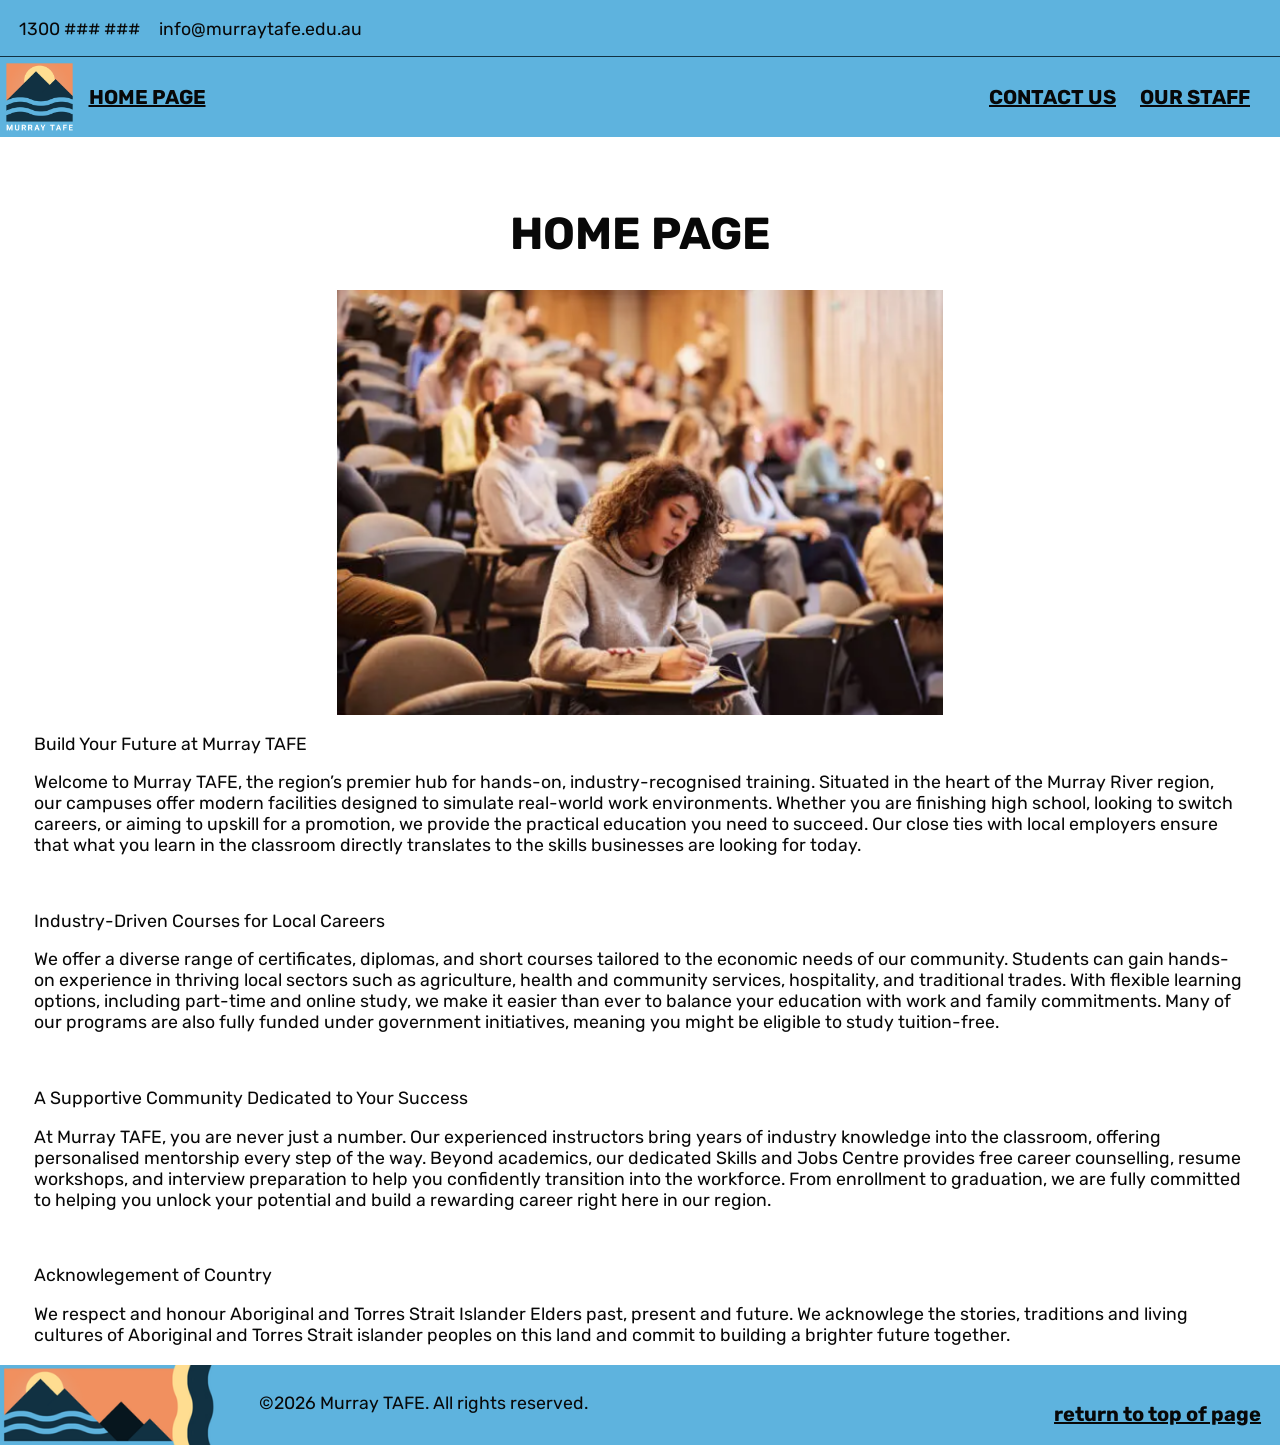
<file: index.html>
<!DOCTYPE html>
<html lang="en">
    <head>
        <link rel="preconnect" href="https://fonts.googleapis.com">
        <link rel="preconnect" href="https://fonts.gstatic.com" crossorigin>
        <link href="https://fonts.googleapis.com/css2?family=Rubik:ital,wght@0,300..900;1,300..900&display=swap" rel="stylesheet">

    <title>Home Page</title>
    <meta name="viewport" content="width=device-width, initial-scale=1">
    <link rel="stylesheet" href="stylesheet.css">
</head>

<body>
    <div id="home" class="heads"><p class="dis">1300 ### ###</p>
        <p>info@murraytafe.edu.au</p>
    </div>
    <div id="banner">
        <img src="Images/Logo.png" alt="company logo" class="logo">
        <a href="index.html">HOME PAGE</a>
        <p class="right"><a href="contact.html">CONTACT US</a>
        <a href="staff.html">OUR STAFF</a></p>
    </div>
<div class="spacer">
    <h1>HOME PAGE</h1>
    <img class="splash" src="Images/Backsplash.png" alt="students studying">
    <p>Build Your Future at Murray TAFE</p>
    <p>Welcome to Murray TAFE, the region’s premier hub for hands-on, industry-recognised training. Situated in the heart of the Murray River region, our campuses offer
        modern facilities designed to simulate real-world work environments. Whether you are finishing high school, looking to switch careers, or aiming to upskill for
        a promotion, we provide the practical education you need to succeed. Our close ties with local employers ensure that what you learn in the classroom directly 
        translates to the skills businesses are looking for today.</p>
        <br>
    <p>Industry-Driven Courses for Local Careers</p>
    <p>We offer a diverse range of certificates, diplomas, and short courses tailored to the economic needs of our community. Students can gain hands-on experience in 
        thriving local sectors such as agriculture, health and community services, hospitality, and traditional trades. With flexible learning options, including part-time 
        and online study, we make it easier than ever to balance your education with work and family commitments. Many of our programs are also fully funded under government 
        initiatives, meaning you might be eligible to study tuition-free.</p>
        <br>
    <p>A Supportive Community Dedicated to Your Success</p>
    <p>At Murray TAFE, you are never just a number. Our experienced instructors bring years of industry knowledge into the classroom, offering personalised mentorship every 
        step of the way. Beyond academics, our dedicated Skills and Jobs Centre provides free career counselling, resume workshops, and interview preparation to help you 
        confidently transition into the workforce. From enrollment to graduation, we are fully committed to helping you unlock your potential and build a rewarding career 
        right here in our region.</p>
        <br>
    <p>Acknowlegement of Country</p>
    <p>We respect and honour Aboriginal and Torres Strait Islander Elders past, present and future. We acknowlege the stories, 
        traditions and living cultures of Aboriginal and Torres Strait islander peoples on this land and commit to building a brighter future together.</p>
</div>
    <footer>
        <p class="left">&copy;2026 Murray TAFE. All rights reserved.
        <a href="#home" style="float: right;">return to top of page</a></p>
    </footer>
</body>
</file>
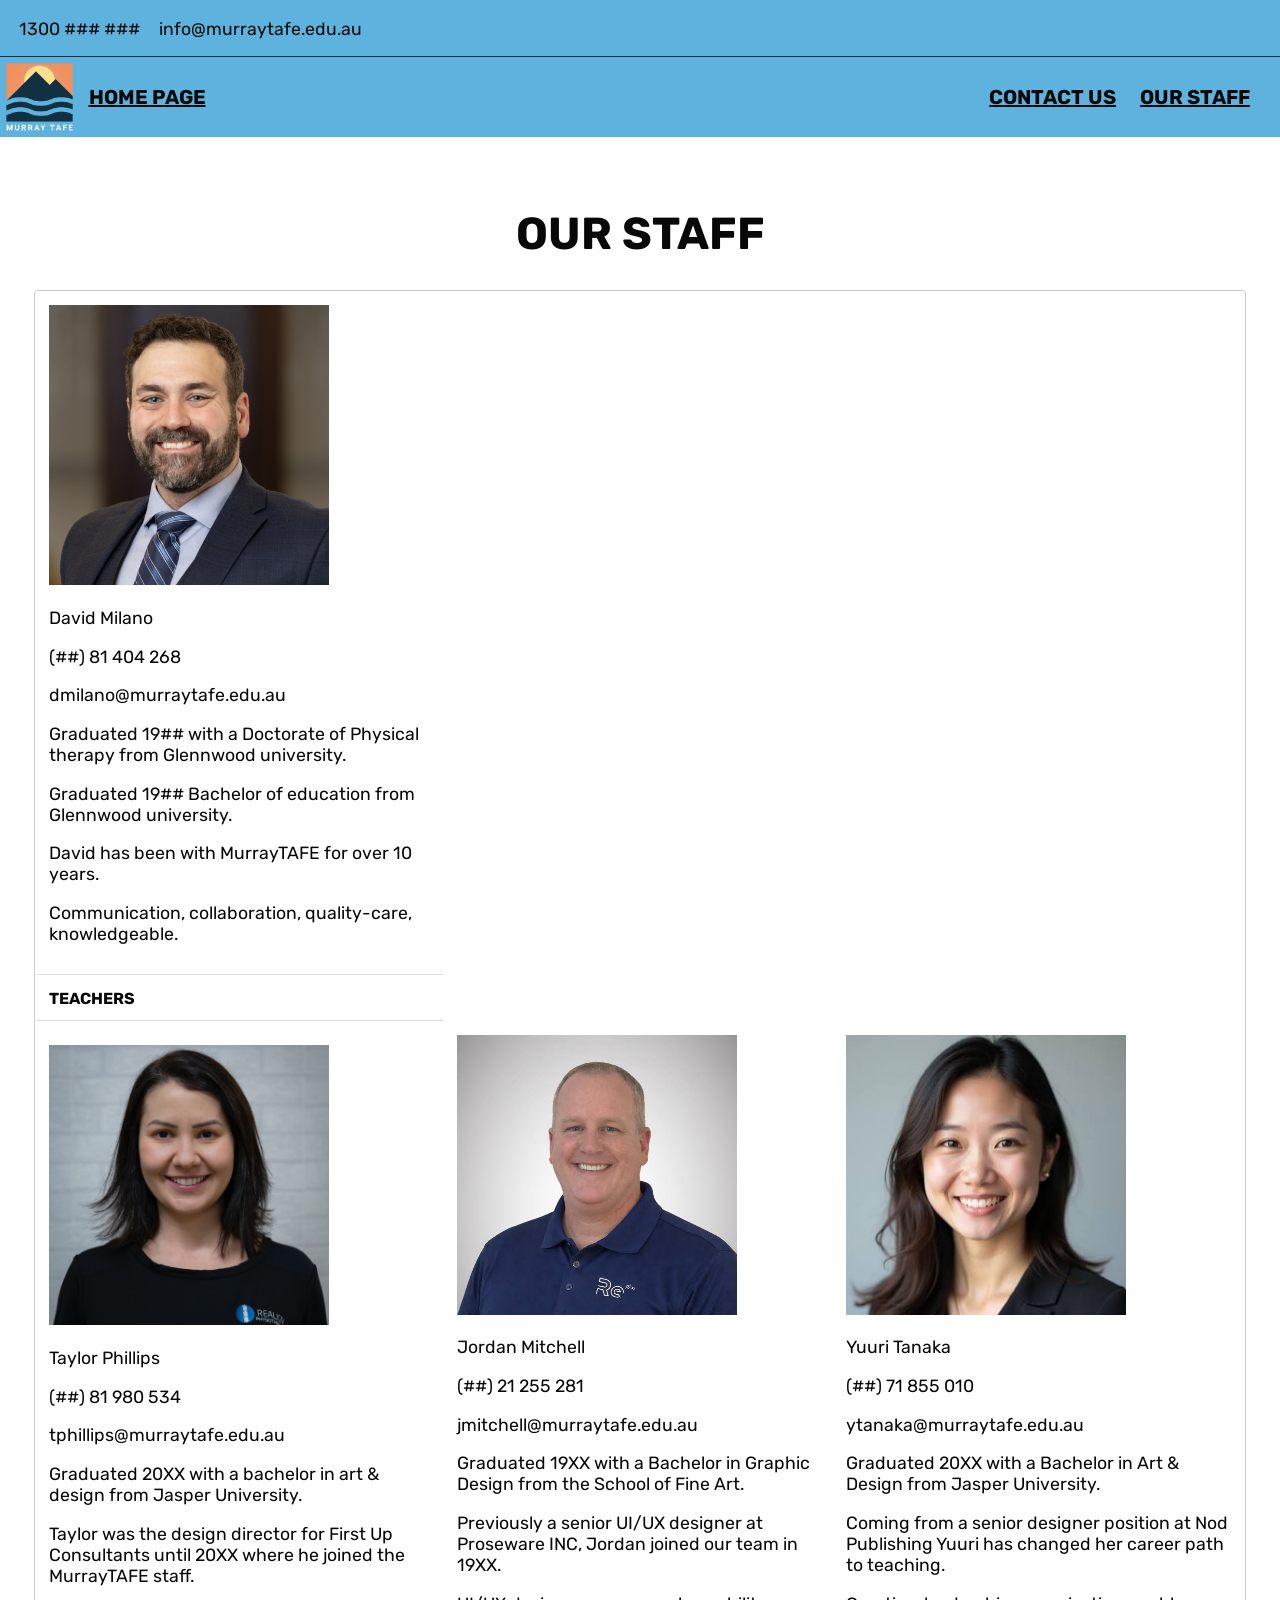
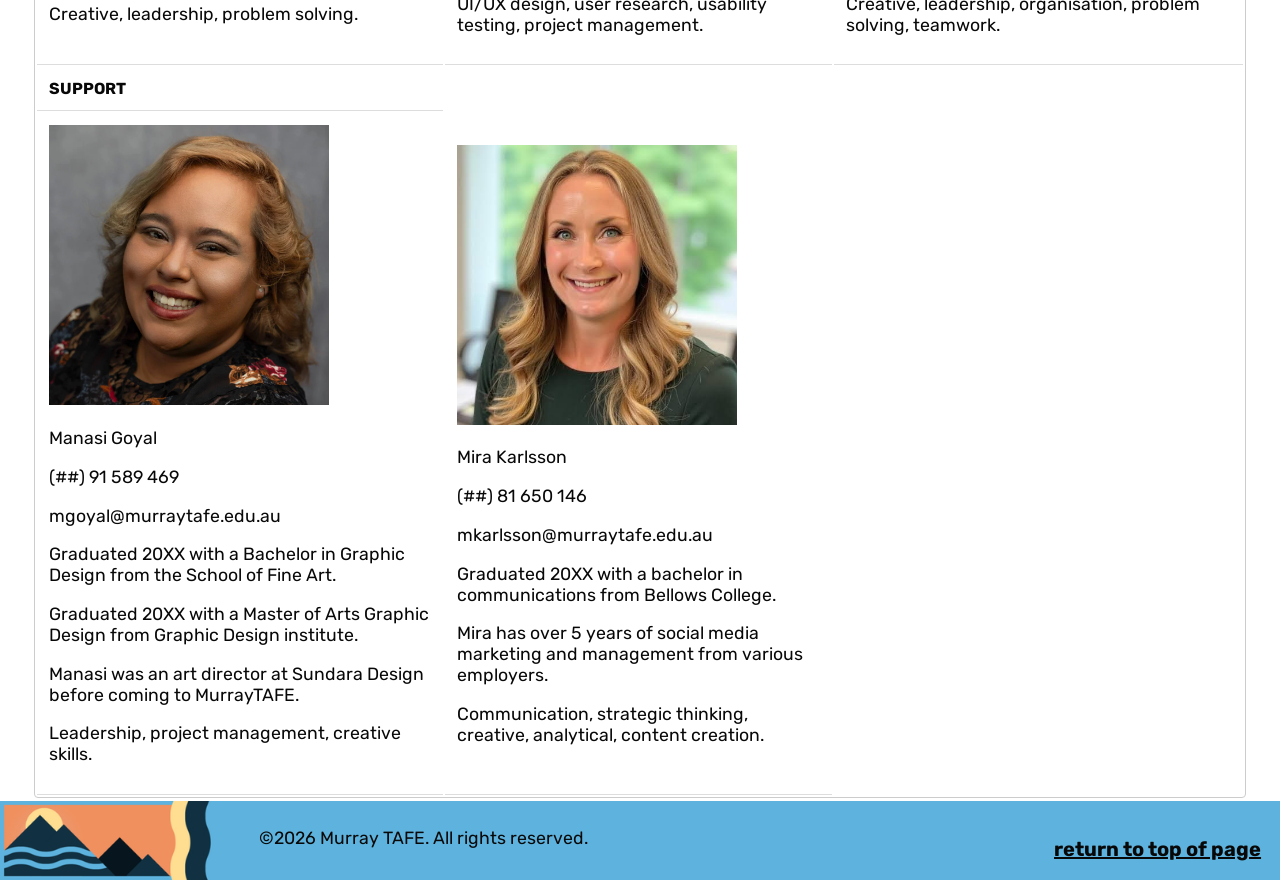
<file: staff.html>
<!DOCTYPE html>
<html lang="en">
    <head>
        <link rel="preconnect" href="https://fonts.googleapis.com">
        <link rel="preconnect" href="https://fonts.gstatic.com" crossorigin>
        <link href="https://fonts.googleapis.com/css2?family=Rubik:ital,wght@0,300..900;1,300..900&display=swap" rel="stylesheet">

    <title>Our Staff</title>
    <meta name="viewport" content="width=device-width, initial-scale=1">
    <link rel="stylesheet" href="stylesheet.css">
</head>

<body>
    <div id="home" class="heads"><p class="dis">1300 ### ###</p>
        <p>info@murraytafe.edu.au</p>
    </div>
    <div id="banner">
        <img src="Images/Logo.png" alt="company logo" class="logo">
        <a href="index.html">HOME PAGE</a>
        <p class="right"><a href="contact.html">CONTACT US</a>
        <a href="staff.html">OUR STAFF</a></p>
    </div>
<div class="spacer">
    <h1>OUR STAFF</h1>
    <div class="table-container">
    <table>
        <tr>
            <td>
                <img class="shot" src="Photos/David_Milano.png" alt="David Milano">
                <p>David Milano</p>
                <p>(##) 81 404 268</p>
                <p>dmilano@murraytafe.edu.au</p>
                <p>Graduated 19## with a Doctorate of Physical therapy from Glennwood university.</p>
                <p>Graduated 19## Bachelor of education from Glennwood university.</p>
                <p>David has been with MurrayTAFE for over 10 years.</p>
                <p>Communication, collaboration, quality-care, knowledgeable.</p>
            </td>
        <tr>
            <th>TEACHERS</th>
        </tr>
        <tr>
            <td>
                <img class="shot" src="Photos/Taylor_Phillips.png" alt="Taylor Phillips">
                <p>Taylor Phillips</p>
                <p>(##) 81 980 534</p>
                <p>tphillips@murraytafe.edu.au</p>
                <p>Graduated 20XX with a bachelor in art & design from Jasper University.</p>
                <p>Taylor was the design director for First Up Consultants until 20XX where he joined the MurrayTAFE staff.</p>
                <p>Creative, leadership, problem solving.</p>
        </td>
            <td>
                <img class="shot" src="Photos/Jordan_Mitchell.png" alt="Jordan Mitchell">
                <p>Jordan Mitchell</p>
                <p>(##) 21 255 281</p>
                <p>jmitchell@murraytafe.edu.au</p>
                <p>Graduated 19XX with a Bachelor in Graphic Design from the School of Fine Art.</p>
                <p>Previously a senior UI/UX designer at Proseware INC, Jordan joined our team in 19XX.</p>
                <p>UI/UX design, user research, usability testing, project management.</p>
            </td>
            <td>
                <img class="shot" src="Photos/Yuuri_Tanaka.png" alt="Yuuri Tanaka">
                <p>Yuuri Tanaka</p>
                <p>(##) 71 855 010</p>
                <p>ytanaka@murraytafe.edu.au</p>
                <p>Graduated 20XX with a Bachelor in Art & Design from Jasper University.</p>
                <p>Coming from a senior designer position at Nod Publishing Yuuri has changed her career path to teaching.</p>
                <p>Creative, leadership, organisation, problem solving, teamwork.</p>
            </td>
        </tr>
        <tr>
            <th>SUPPORT</th>
        </tr>
        <tr>
            <td>
                <img class="shot" src="Photos/Manasi_Goyal.png" alt="Manasi Goyal">
                <p>Manasi Goyal</p>
                <p>(##) 91 589 469</p>
                <p>mgoyal@murraytafe.edu.au</p>
                <p>Graduated 20XX with a Bachelor in Graphic Design from the School of Fine Art.</p>
                <p>Graduated 20XX with a Master of Arts Graphic Design from Graphic Design institute.</p>
                <p>Manasi was an art director at Sundara Design before coming to MurrayTAFE.</p>
                <p>Leadership, project management, creative skills.</p>
            </td>
            <td>
                <img class="shot" src="Photos/Mira_Karlsson.png" alt="Mira Karlsson">
                <p>Mira Karlsson</p>
                <p>(##) 81 650 146</p>
                <p>mkarlsson@murraytafe.edu.au</p>
                <p>Graduated 20XX with a bachelor in communications from Bellows College.</p>
                <p>Mira has over 5 years of social media marketing and management from various employers.</p>
                <p>Communication, strategic thinking, creative, analytical, content creation.</p>
            </td>
        </tr>
    </table>
    </div>
</div>
    <footer>
        <p class="left">&copy;2026 Murray TAFE. All rights reserved.
        <a href="#home" style="float: right;">return to top of page</a></p>
    </footer>
</body>
</file>
<file: stylesheet.css>
.rubik {
  font-family: "Rubik", sans-serif;
  font-optical-sizing: auto;
  font-style: normal;
}

* { 
    font-family: 'Rubik', sans-serif;
    color: #080808;
    box-sizing: border-box
}

body {
    margin: 0;
    padding: 0;
    padding-bottom: clamp(2.5rem, 1.399rem + 4.69vw, 5.625rem);
}

html {
  position: relative;
  min-height: 100%;
}
/* Above code is bitey*/

.spacer {
    padding: 2.5rem clamp(1.5rem, 1.235rem + 1.13vw, 2.5rem);
    padding-bottom: clamp(0rem, 11.932rem - 15.909vw, 8.75rem);
}

.dis { /*For the text above the banner*/
    padding-left: clamp(0.875rem, 0.741rem + 0.56vw, 1.25rem);
    padding-right: clamp(0.875rem, 0.741rem + 0.56vw, 1.25rem);
}

.heads {
    display: flex;
    font-size: 12px;
    background-color: #5eb3de;
    border-bottom: 1px solid #113142;
}

h1 {  /* Scales smoothly from 16px (1rem) at 430px wide to 18px (1.125rem) at 1440px wide */
    font-size: clamp(1.75rem, 1.218rem + 1.98vw, 3rem);
    text-rendering: optimizeLegibility;
    text-align: center;
}

p {  /* Scales smoothly from 28px at 430px wide to 48px at 1440px wide */
    font-size: clamp(1rem, 0.947rem + 0.198vw, 1.125rem);
    overflow-wrap: break-word;
}

.logo{
    height: 80px;
    width: auto;
    padding: 3px;
}

/* Base styles for the banner */
#banner {
    position: sticky; 
    top: 0;
    left: 0;
    width: 100%;
    background-color: #5eb3de;
    display: flex;
    align-items: center;
    z-index: 100;
}

.splash {
  display: block;
  margin: auto;
  width: 50%;
}

/* footer appearance */
footer{
    width: 100%;
    height: auto;
    background-color: #5eb3de;
    background-image: url('Images/Footer.png');
    background-repeat: no-repeat;
    background-size: contain;
    background-position: left bottom;
    padding: 0.7%; 
    position: absolute;
    bottom: 0;
}

.left{  /*to set push the footer text off the 'logo' image*/
    padding-left: 250px;
}

.right {
    margin-left: auto; 
    text-align: right;
    padding-right: 20px;
}

a { /*Seen in the links in the banner*/
    padding: 10px;
    font-weight: bold;
    font-size: 20px;
}

a:hover {
    text-shadow:
        0 0 0.104vw #ffdd91,
        0 0 0.208vw #ffdd91,
        0 0 0.417vw #ffffff,
        0 0 4.167vw #ffffff;
}

/*CONTACT PAGE FORM*/
.form-container {
  max-width: 600px;
  margin: 0 auto;
  font-family: sans-serif;
  padding-bottom: clamp(0rem, 11.932rem - 15.909vw, 8.75rem);
}

.grid-fields {
  display: grid;
  grid-template-columns: 1fr 1fr;
  gap: 15px;
  margin-bottom: 15px;
}

.field-group, .large-field {
  display: flex;
  flex-direction: column;
}

label {
  margin-bottom: 5px;
  font-weight: bold;
}

input, textarea {
  padding: 8px;
  border: 1px solid #ccc;
  border-radius: 4px;
  box-sizing: border-box;
  width: 100%;
}

button {
  margin-top: 15px;
  padding: 10px 20px;
  background-color: #5eb3de;
  border: none;
  border-radius: 4px;
  cursor: pointer;
  font-weight: bold;
}

.table-container {
  width: 100%;
  overflow-x: auto;
  border: 1px solid #ccc;
  border-radius: 4px; 
}

th, td {
  padding: 12px;
  text-align: left;
  border-bottom: 1px solid #ddd;
}

.shot{
  width: clamp(10rem, 7.5rem + 12.5vw, 18.75rem);
  height: auto;
}

@media only screen and (max-width: 768px) {
  table, thead, tbody, th, td, tr {
    display: block;
  }}
</file>
